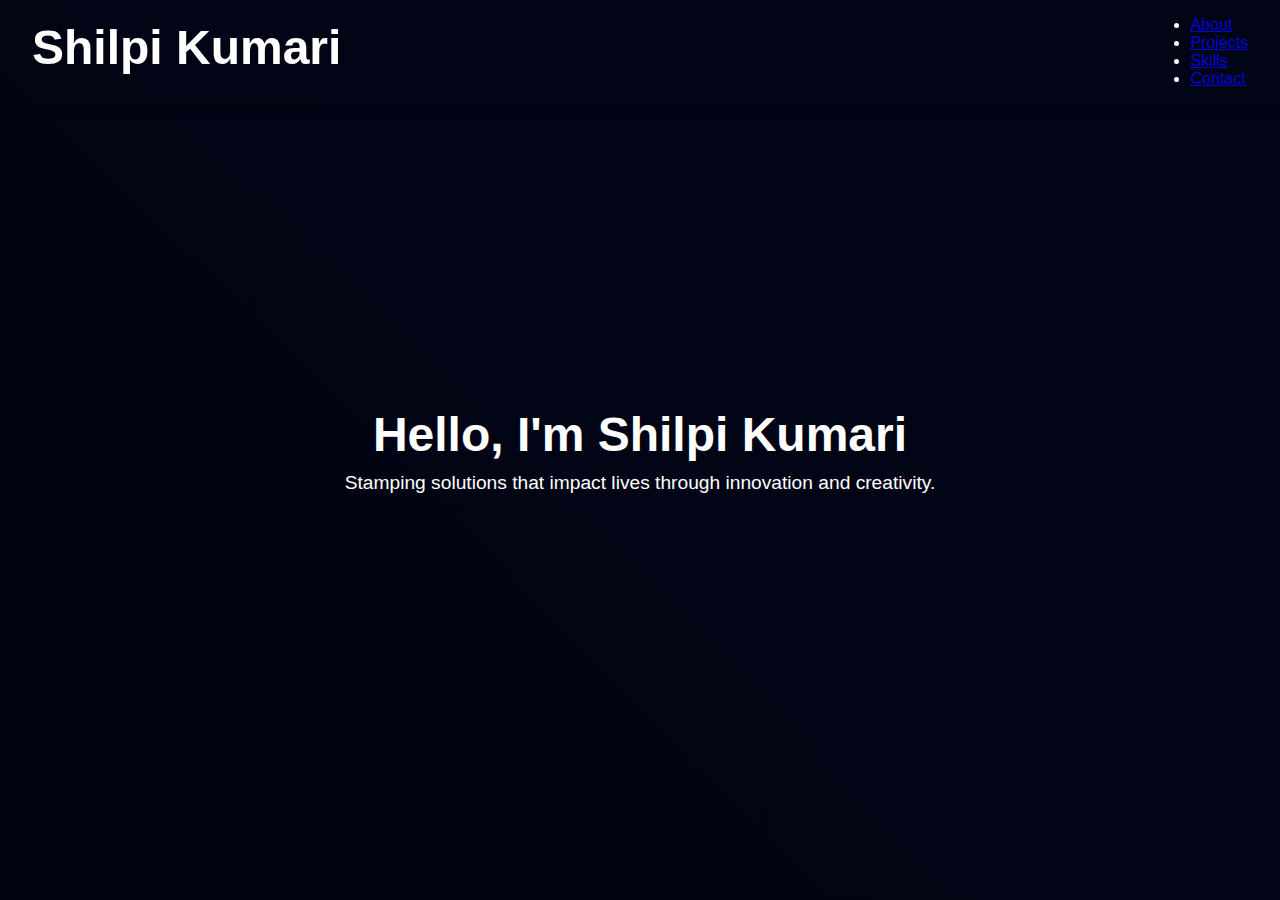
<file: stamp.html>
<!DOCTYPE html>
<html lang="en">

<head>
    <meta charset="UTF-8">
    <meta name="viewport" content="width=device-width, initial-scale=1.0">
    <title>Animated Background</title>
    <link rel="stylesheet" href="style.css">
</head>

<body>

    <header>
        <h1>Shilpi Kumari</h1>
        <nav>
            <ul>
                <li><a href="#about">About</a></li>
                <li><a href="#projects">Projects</a></li>
                <li><a href="#skills">Skills</a></li>
                <li><a href="#contact">Contact</a></li>
            </ul>
        </nav>
    </header>

    <div class="hero">
        <h1>Hello, I'm Shilpi Kumari</h1>
        <p>Stamping solutions that impact lives through innovation and creativity.</p>
    </div>


</body>

</html>
</file>
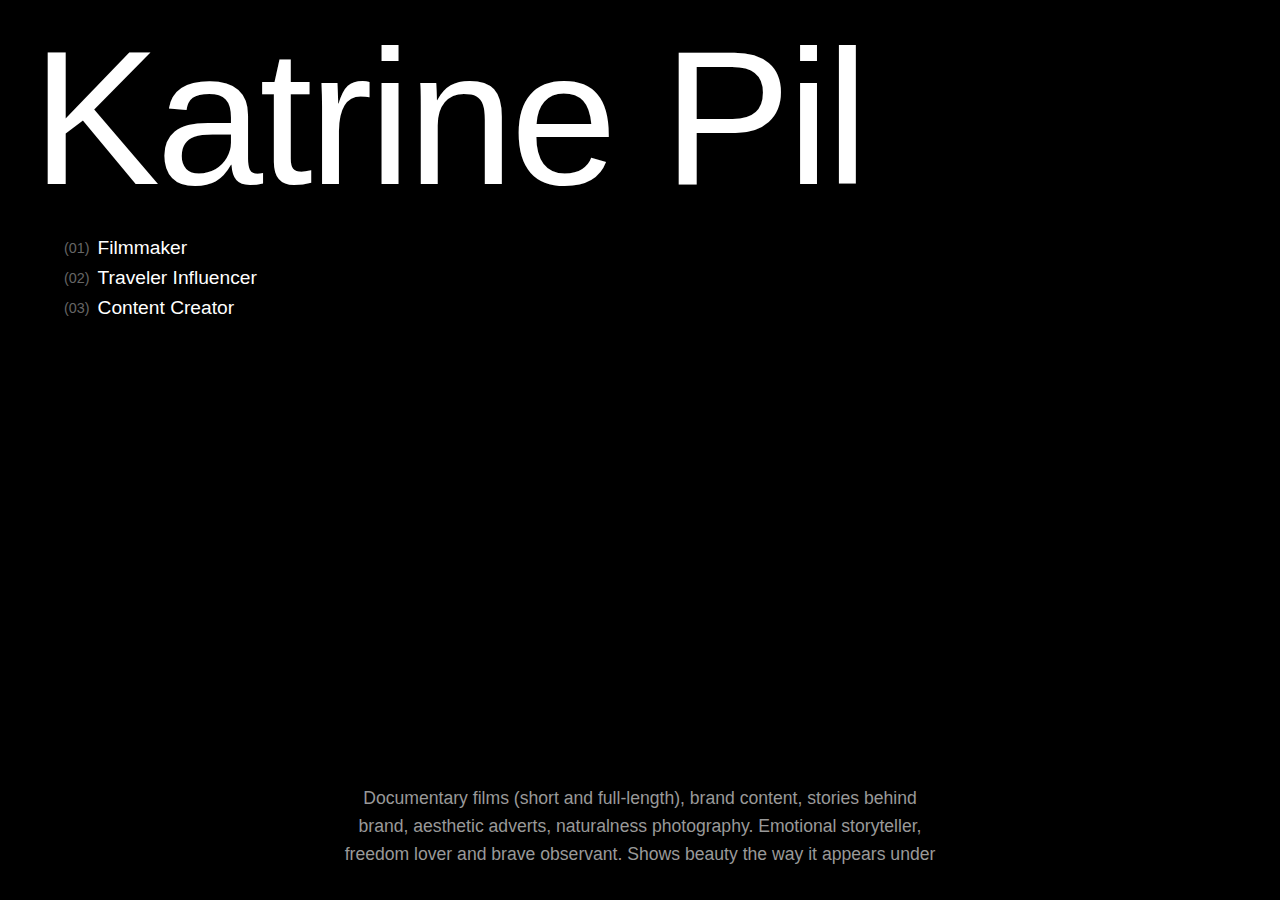
<file: step.html>
<!DOCTYPE html>
<html lang="en">

<head>
    <meta charset="UTF-8">
    <meta name="viewport" content="width=device-width, initial-scale=1.0">
    <title>Shilpi Kumari</title>
    <link rel="stylesheet" href="css/step.css">
</head>

<body>
    <div class="hero">
        <h1 class="name">Katrine Pil</h1>
        <div class="roles">
            <div class="role">
                <span class="role-number">(01)</span>
                <span>Filmmaker</span>
            </div>
            <div class="role">
                <span class="role-number">(02)</span>
                <span>Traveler Influencer</span>
            </div>
            <div class="role">
                <span class="role-number">(03)</span>
                <span>Content Creator</span>
            </div>
        </div>
    </div>

    <div class="description">
        Documentary films (short and full-length), brand content, stories behind brand, aesthetic adverts, naturalness
        photography. Emotional storyteller, freedom lover and brave observant. Shows beauty the way it appears under
    </div>
</body>

</html>
</file>
<file: css/step.css>
* {
    margin: 0;
    padding: 0;
    box-sizing: border-box;
}

body {
    background-color: #000;
    color: #fff;
    font-family: -apple-system, BlinkMacSystemFont, 'Segoe UI', Roboto, sans-serif;
    min-height: 100vh;
    padding: 2rem;
    display: flex;
    flex-direction: column;
    justify-content: space-between;
}

.hero {
    display: flex;
    flex-direction: column;
    gap: 2rem;
}

.name {
    font-size: clamp(3rem, 15vw, 12rem);
    line-height: 0.9;
    font-weight: 500;
    letter-spacing: -0.02em;
}

.roles {
    display: flex;
    flex-direction: column;
    gap: 0.5rem;
    font-size: 1.2rem;
    margin-left: 2rem;
}

.role {
    display: flex;
    gap: 0.5rem;
    align-items: center;
}

.role-number {
    color: #666;
    font-size: 0.9rem;
}

.description {
    max-width: 600px;
    margin: 0 auto;
    text-align: center;
    line-height: 1.6;
    font-size: 1.1rem;
    color: #999;
}

@media (max-width: 768px) {
    body {
        padding: 1rem;
    }

    .name {
        font-size: clamp(2rem, 10vw, 6rem);
    }

    .roles {
        margin-left: 1rem;
        font-size: 1rem;
    }

    .description {
        font-size: 1rem;
        padding: 0 1rem;
    }
}
</file>
<file: style.css>
/* Reset the margin and padding to avoid default spacing */
* {
    margin: 0;
    padding: 0;
    box-sizing: border-box;
}

/* Set the full viewport height for the body */
body,
html {
    height: 100%;
    font-family: Arial, sans-serif;
    display: flex;
    justify-content: center;
    align-items: center;
    overflow: hidden;
}

/* The background animation */
body {
    background: linear-gradient(45deg, #000000, #020518, #000000);
    background-size: 400% 400%;
    animation: gradientBackground 20s ease infinite;
}

/* Keyframes for the smooth color transition */
@keyframes gradientBackground {
    0% {
        background-position: 0% 50%;
    }

    25% {
        background-position: 50% 0%;
    }

    50% {
        background-position: 100% 50%;
    }

    75% {
        background-position: 50% 100%;
    }

    100% {
        background-position: 0% 50%;
    }
}

header {
    position: fixed;
    top: 0;
    width: 100%;
    color: white;
    padding: 1rem 2rem;
    z-index: 1000;
    display: flex;
    justify-content: space-between;
    align-items: center;
    box-shadow: 0 4px 6px rgba(0, 0, 0, 0.3);
}

/* Content styling */
.hero {
    text-align: center;
    color: white;
    z-index: 1;
}

h1 {
    font-size: 3rem;
    margin-bottom: 10px;
}

p {
    font-size: 1.2rem;
}
</file>
